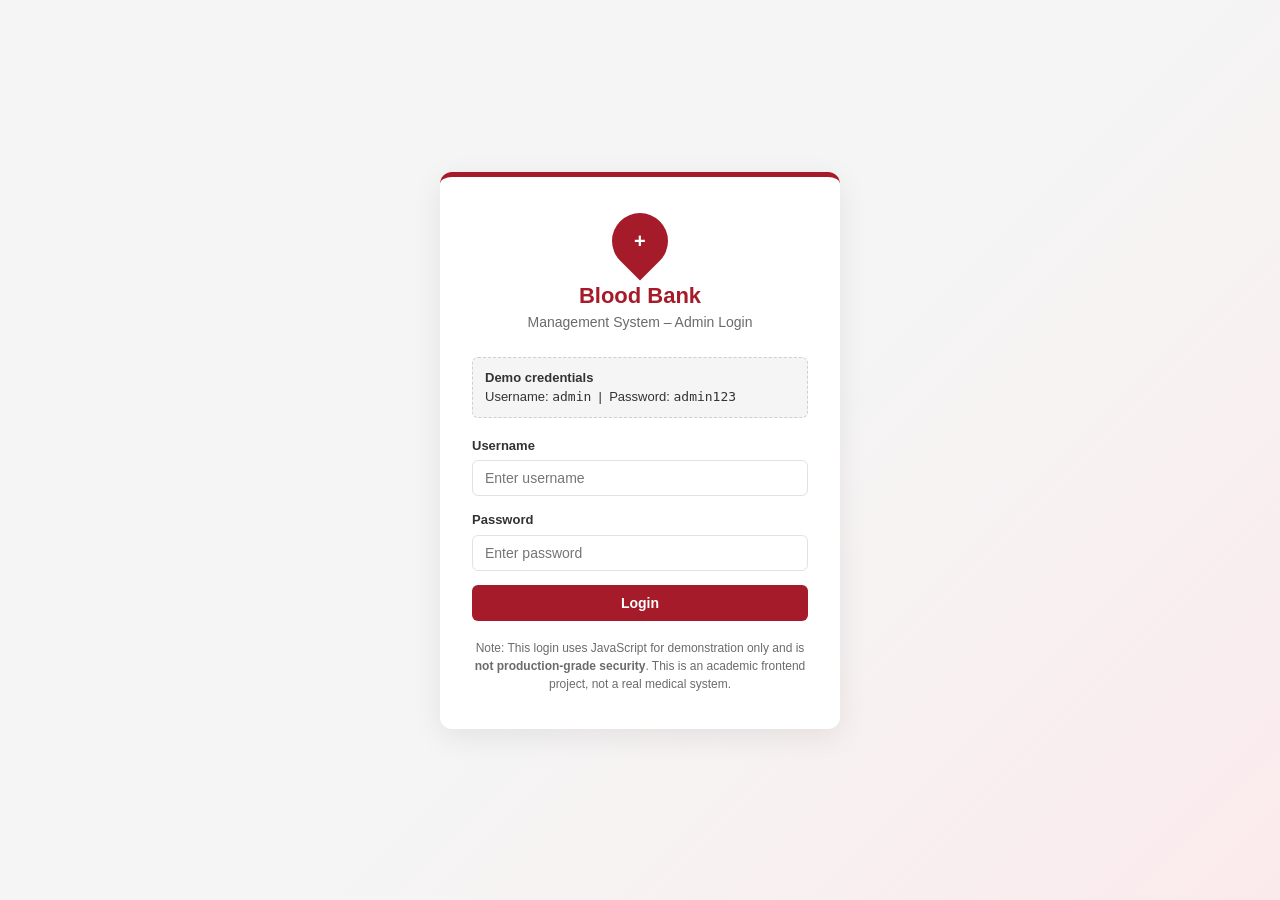
<file: index.html>
<!DOCTYPE html>
<html lang="en">
<head>
    <meta charset="UTF-8">
    <meta name="viewport" content="width=device-width, initial-scale=1.0">
    <title>Admin Login | Blood Bank Management System</title>
    <link rel="stylesheet" href="css/style.css">
</head>
<body data-page="login">

    <div class="login-page">
        <div class="login-box">
            <div class="login-logo">
                <div class="drop"><span>+</span></div>
                <h1>Blood Bank</h1>
                <p>Management System &ndash; Admin Login</p>
            </div>

            <div class="demo-credentials">
                <strong>Demo credentials</strong><br>
                Username: <code>admin</code> &nbsp;|&nbsp; Password: <code>admin123</code>
            </div>

            <div class="form-error-box" id="loginError">Invalid username or password.</div>

            <form id="loginForm" novalidate>
                <div class="form-group">
                    <label for="username">Username</label>
                    <input type="text" id="username" class="form-control" placeholder="Enter username" autocomplete="username">
                </div>
                <div class="form-group">
                    <label for="password">Password</label>
                    <input type="password" id="password" class="form-control" placeholder="Enter password" autocomplete="current-password">
                </div>
                <button type="submit" class="btn btn-primary btn-block">Login</button>
            </form>

            <p class="login-note">
                Note: This login uses JavaScript for demonstration only and is
                <strong>not production-grade security</strong>. This is an academic
                frontend project, not a real medical system.
            </p>
        </div>
    </div>

    <div class="toast-container" id="toastContainer"></div>

    <script src="js/data.js"></script>
    <script src="js/script.js"></script>
</body>
</html>
</file>
<file: css/style.css>
/* =========================================================
   style.css - Blood Bank Management System
   Colour palette:
     Primary    : #A61B29 (dark red)
     Secondary  : #FFFFFF (white)
     Background : #F5F5F5 (light grey)
     Text       : #333333 (dark grey)
   ========================================================= */

:root {
    --primary: #A61B29;
    --primary-dark: #861520;
    --primary-light: #FBEAEC;
    --white: #FFFFFF;
    --bg: #F5F5F5;
    --text: #333333;
    --muted: #6B6B6B;
    --border: #E2E2E2;
    --success: #2E7D32;
    --success-light: #E8F5E9;
    --warning: #B26A00;
    --warning-light: #FFF4E0;
    --info: #1F5FA8;
    --info-light: #E7F0FB;
    --shadow: 0 2px 8px rgba(0, 0, 0, 0.06);
    --radius: 8px;
    --sidebar-width: 240px;
}

* { box-sizing: border-box; margin: 0; padding: 0; }

body {
    font-family: "Segoe UI", Roboto, Arial, sans-serif;
    font-size: 15px;
    color: var(--text);
    background: var(--bg);
    line-height: 1.5;
}

a { color: var(--primary); text-decoration: none; }

/* ---------------- Buttons ---------------- */
.btn {
    display: inline-flex;
    align-items: center;
    gap: 6px;
    padding: 9px 16px;
    border: 1px solid transparent;
    border-radius: 6px;
    font-size: 14px;
    font-weight: 600;
    cursor: pointer;
    transition: background 0.2s, color 0.2s, border-color 0.2s, transform 0.1s;
    font-family: inherit;
}
.btn:active { transform: scale(0.97); }
.btn-primary { background: var(--primary); color: var(--white); }
.btn-primary:hover { background: var(--primary-dark); }
.btn-outline { background: var(--white); color: var(--primary); border-color: var(--primary); }
.btn-outline:hover { background: var(--primary-light); }
.btn-light { background: var(--white); color: var(--text); border-color: var(--border); }
.btn-light:hover { background: #EEEEEE; }
.btn-sm { padding: 5px 10px; font-size: 13px; }
.btn-success { background: var(--success); color: var(--white); }
.btn-success:hover { background: #22602A; }
.btn-danger { background: var(--white); color: var(--primary); border-color: #E5B5BA; }
.btn-danger:hover { background: var(--primary); color: var(--white); }
.btn-info { background: var(--info); color: var(--white); }
.btn-info:hover { background: #174A84; }
.btn-block { width: 100%; justify-content: center; }

/* ---------------- Login page ---------------- */
.login-page {
    min-height: 100vh;
    display: flex;
    align-items: center;
    justify-content: center;
    padding: 20px;
    background: linear-gradient(135deg, #F5F5F5 0%, #F5F5F5 55%, var(--primary-light) 100%);
}
.login-box {
    background: var(--white);
    width: 100%;
    max-width: 400px;
    padding: 36px 32px;
    border-radius: 12px;
    box-shadow: 0 8px 30px rgba(0, 0, 0, 0.08);
    border-top: 5px solid var(--primary);
}
.login-logo { text-align: center; margin-bottom: 24px; }
.login-logo .drop {
    width: 56px; height: 56px;
    margin: 0 auto 10px;
    background: var(--primary);
    border-radius: 50% 50% 50% 0;
    transform: rotate(-45deg);
    display: flex; align-items: center; justify-content: center;
}
.login-logo .drop span { transform: rotate(45deg); color: var(--white); font-weight: 700; font-size: 20px; }
.login-logo h1 { font-size: 22px; color: var(--primary); }
.login-logo p { color: var(--muted); font-size: 14px; }
.demo-credentials {
    background: var(--bg);
    border: 1px dashed #CFCFCF;
    border-radius: 6px;
    padding: 10px 12px;
    font-size: 13px;
    margin-bottom: 18px;
}
.login-note { margin-top: 18px; font-size: 12px; color: var(--muted); text-align: center; }

/* ---------------- Forms ---------------- */
.form-group { margin-bottom: 14px; }
.form-group label { display: block; font-weight: 600; font-size: 13px; margin-bottom: 5px; }
.form-control {
    width: 100%;
    padding: 9px 12px;
    border: 1px solid var(--border);
    border-radius: 6px;
    font-size: 14px;
    font-family: inherit;
    color: var(--text);
    background: var(--white);
    transition: border-color 0.2s, box-shadow 0.2s;
}
.form-control:focus { outline: none; border-color: var(--primary); box-shadow: 0 0 0 3px rgba(166, 27, 41, 0.12); }
.form-control.invalid { border-color: var(--primary); background: #FFF8F8; }
.error-text { color: var(--primary); font-size: 12px; margin-top: 4px; min-height: 0; }
.form-row { display: grid; grid-template-columns: 1fr 1fr; gap: 0 14px; }
.form-error-box {
    display: none;
    background: var(--primary-light);
    color: var(--primary);
    padding: 9px 12px;
    border-radius: 6px;
    font-size: 13px;
    margin-bottom: 14px;
}
.form-error-box.show { display: block; }

/* ---------------- Layout: sidebar + main ---------------- */
.sidebar {
    position: fixed;
    top: 0; left: 0; bottom: 0;
    width: var(--sidebar-width);
    background: var(--white);
    border-right: 1px solid var(--border);
    display: flex;
    flex-direction: column;
    z-index: 100;
    transition: transform 0.25s ease;
}
.sidebar-brand {
    display: flex;
    align-items: center;
    gap: 10px;
    padding: 18px 20px;
    border-bottom: 1px solid var(--border);
}
.brand-icon {
    width: 34px; height: 34px;
    background: var(--primary);
    color: var(--white);
    border-radius: 8px;
    display: flex; align-items: center; justify-content: center;
    font-weight: 700;
}
.brand-text strong { display: block; color: var(--primary); font-size: 16px; line-height: 1.2; }
.brand-text small { color: var(--muted); font-size: 12px; }

.nav-links { list-style: none; padding: 12px 10px; flex: 1; overflow-y: auto; }
.nav-links li { margin-bottom: 4px; }
.nav-links a {
    display: flex;
    align-items: center;
    gap: 12px;
    padding: 10px 14px;
    color: var(--text);
    border-radius: 6px;
    font-weight: 500;
    transition: background 0.2s, color 0.2s;
}
.nav-links a .icon { width: 20px; text-align: center; font-size: 16px; }
.nav-links a:hover { background: var(--bg); color: var(--primary); }
.nav-links a.active { background: var(--primary); color: var(--white); }
.sidebar-footer { padding: 14px 20px; border-top: 1px solid var(--border); font-size: 12px; color: var(--muted); }

.main { margin-left: var(--sidebar-width); min-height: 100vh; display: flex; flex-direction: column; }

.topbar {
    position: sticky;
    top: 0;
    z-index: 50;
    background: var(--white);
    border-bottom: 1px solid var(--border);
    padding: 12px 24px;
    display: flex;
    align-items: center;
    justify-content: space-between;
    gap: 12px;
}
.topbar-left { display: flex; align-items: center; gap: 12px; }
.topbar h2 { font-size: 19px; }
.topbar-right { display: flex; align-items: center; gap: 14px; }
.admin-badge { display: flex; align-items: center; gap: 8px; font-size: 14px; font-weight: 600; }
.admin-avatar {
    width: 32px; height: 32px;
    border-radius: 50%;
    background: var(--primary-light);
    color: var(--primary);
    display: flex; align-items: center; justify-content: center;
    font-weight: 700;
}
.menu-toggle {
    display: none;
    background: none;
    border: 1px solid var(--border);
    border-radius: 6px;
    width: 36px; height: 36px;
    font-size: 18px;
    cursor: pointer;
    color: var(--text);
}
.overlay {
    display: none;
    position: fixed; inset: 0;
    background: rgba(0, 0, 0, 0.35);
    z-index: 90;
}
.overlay.show { display: block; }

.content { padding: 24px; flex: 1; }
.page-footer {
    padding: 14px 24px;
    font-size: 12px;
    color: var(--muted);
    border-top: 1px solid var(--border);
    background: var(--white);
}

/* ---------------- Cards ---------------- */
.stats-grid { display: grid; grid-template-columns: repeat(4, 1fr); gap: 18px; margin-bottom: 22px; }
.stat-card {
    background: var(--white);
    border-radius: var(--radius);
    padding: 18px 20px;
    box-shadow: var(--shadow);
    border-left: 4px solid var(--primary);
    display: flex;
    align-items: center;
    justify-content: space-between;
    transition: transform 0.2s, box-shadow 0.2s;
}
.stat-card:hover { transform: translateY(-2px); box-shadow: 0 6px 16px rgba(0, 0, 0, 0.08); }
.stat-card .label { color: var(--muted); font-size: 13px; font-weight: 600; text-transform: uppercase; letter-spacing: 0.3px; }
.stat-card .value { font-size: 28px; font-weight: 700; margin-top: 2px; }
.stat-card .stat-icon {
    width: 46px; height: 46px;
    border-radius: 50%;
    background: var(--primary-light);
    color: var(--primary);
    display: flex; align-items: center; justify-content: center;
    font-size: 20px;
}

.card {
    background: var(--white);
    border-radius: var(--radius);
    box-shadow: var(--shadow);
    margin-bottom: 22px;
}
.card-header {
    padding: 14px 20px;
    border-bottom: 1px solid var(--border);
    display: flex;
    align-items: center;
    justify-content: space-between;
    gap: 10px;
    flex-wrap: wrap;
}
.card-header h3 { font-size: 16px; }
.card-body { padding: 18px 20px; }

.grid-2 { display: grid; grid-template-columns: 2fr 1fr; gap: 22px; }
.grid-2-equal { display: grid; grid-template-columns: 1fr 1fr; gap: 22px; }
.grid-2 > .card, .grid-2-equal > .card { margin-bottom: 22px; min-width: 0; }

/* ---------------- Bar chart (pure CSS + JS) ---------------- */
.bar-chart {
    display: flex;
    align-items: flex-end;
    justify-content: space-around;
    gap: 10px;
    height: 240px;
    padding: 10px 4px 0;
    border-bottom: 2px solid var(--border);
}
.bar-item { flex: 1; display: flex; flex-direction: column; align-items: center; justify-content: flex-end; height: 100%; }
.bar-value { font-size: 13px; font-weight: 700; margin-bottom: 4px; }
.bar {
    width: 100%;
    max-width: 46px;
    background: var(--primary);
    border-radius: 5px 5px 0 0;
    transition: height 0.6s ease, background 0.2s;
    min-height: 2px;
}
.bar:hover { background: var(--primary-dark); }
.bar.low { background: #E0A3A9; }
.bar-labels { display: flex; justify-content: space-around; gap: 10px; padding: 8px 4px 0; }
.bar-labels span { flex: 1; text-align: center; font-size: 13px; font-weight: 600; }
.chart-legend { display: flex; gap: 16px; font-size: 12px; color: var(--muted); margin-top: 12px; }
.chart-legend i { display: inline-block; width: 12px; height: 12px; border-radius: 3px; vertical-align: middle; margin-right: 5px; }

/* ---------------- Summary list & alerts ---------------- */
.summary-list { list-style: none; }
.summary-list li {
    display: flex;
    justify-content: space-between;
    padding: 10px 0;
    border-bottom: 1px solid var(--border);
    font-size: 14px;
}
.summary-list li:last-child { border-bottom: none; }
.summary-list strong { font-size: 15px; }

.alert-item {
    display: flex;
    align-items: center;
    justify-content: space-between;
    padding: 10px 12px;
    border-radius: 6px;
    background: var(--primary-light);
    color: var(--primary);
    margin-bottom: 8px;
    font-size: 14px;
}
.alert-item.out { background: var(--primary); color: var(--white); }
.alert-ok { padding: 10px 12px; border-radius: 6px; background: var(--success-light); color: var(--success); font-size: 14px; }

/* ---------------- Group mini grid (dashboard) ---------------- */
.group-mini-grid { display: grid; grid-template-columns: repeat(4, 1fr); gap: 10px; }
.group-mini {
    border: 1px solid var(--border);
    border-radius: 6px;
    padding: 10px;
    text-align: center;
    transition: border-color 0.2s;
}
.group-mini:hover { border-color: var(--primary); }
.group-mini .g { font-weight: 700; color: var(--primary); font-size: 16px; }
.group-mini .u { font-size: 13px; color: var(--muted); }
.group-mini.low { background: var(--primary-light); }

/* ---------------- Tables ---------------- */
.toolbar {
    display: flex;
    gap: 10px;
    flex-wrap: wrap;
    align-items: center;
    margin-bottom: 16px;
}
.toolbar .form-control { width: auto; min-width: 180px; }
.toolbar .search-input { flex: 1; min-width: 200px; max-width: 340px; }
.toolbar .spacer { flex: 1; }

.table-wrap { overflow-x: auto; }
.table { width: 100%; border-collapse: collapse; font-size: 14px; }
.table th {
    background: #FAFAFA;
    text-align: left;
    padding: 11px 14px;
    font-size: 12px;
    text-transform: uppercase;
    letter-spacing: 0.3px;
    color: var(--muted);
    border-bottom: 1px solid var(--border);
    white-space: nowrap;
}
.table td { padding: 11px 14px; border-bottom: 1px solid var(--border); vertical-align: middle; }
.table tbody tr { transition: background 0.15s; }
.table tbody tr:hover { background: #FCF6F7; }
.table .actions { display: flex; gap: 6px; flex-wrap: wrap; }
.empty-row td { text-align: center; color: var(--muted); padding: 28px; }
.record-count { font-size: 13px; color: var(--muted); }

/* ---------------- Badges ---------------- */
.badge {
    display: inline-block;
    padding: 3px 10px;
    border-radius: 20px;
    font-size: 12px;
    font-weight: 600;
    white-space: nowrap;
}
.badge-group { background: var(--primary-light); color: var(--primary); font-weight: 700; }
.badge-pending { background: var(--warning-light); color: var(--warning); }
.badge-approved { background: var(--info-light); color: var(--info); }
.badge-rejected { background: #EEEEEE; color: #666666; }
.badge-fulfilled { background: var(--success-light); color: var(--success); }
.badge-urgent { background: var(--primary); color: var(--white); }
.badge-high { background: var(--primary-light); color: var(--primary); }
.badge-normal { background: #EEEEEE; color: #555555; }
.badge-ok { background: var(--success-light); color: var(--success); }
.badge-low { background: var(--warning-light); color: var(--warning); }
.badge-out { background: var(--primary); color: var(--white); }

/* ---------------- Inventory cards ---------------- */
.inventory-grid { display: grid; grid-template-columns: repeat(4, 1fr); gap: 18px; }
.blood-card {
    background: var(--white);
    border-radius: var(--radius);
    box-shadow: var(--shadow);
    padding: 20px;
    text-align: center;
    border-top: 4px solid var(--primary);
    transition: transform 0.2s, box-shadow 0.2s;
}
.blood-card:hover { transform: translateY(-3px); box-shadow: 0 8px 18px rgba(0, 0, 0, 0.08); }
.blood-card.low { border-top-color: var(--warning); }
.blood-card.out { border-top-color: #999999; }
.blood-card .group-name { font-size: 30px; font-weight: 800; color: var(--primary); }
.blood-card .units { font-size: 15px; margin: 4px 0 10px; }
.blood-card .units strong { font-size: 22px; }
.blood-card .card-actions { display: flex; gap: 8px; justify-content: center; margin-top: 14px; flex-wrap: wrap; }

/* ---------------- Modal ---------------- */
.modal {
    position: fixed;
    inset: 0;
    background: rgba(0, 0, 0, 0.45);
    display: flex;
    align-items: center;
    justify-content: center;
    padding: 16px;
    z-index: 200;
    opacity: 0;
    visibility: hidden;
    transition: opacity 0.2s, visibility 0.2s;
}
.modal.show { opacity: 1; visibility: visible; }
.modal-box {
    background: var(--white);
    width: 100%;
    max-width: 560px;
    max-height: 92vh;
    overflow-y: auto;
    border-radius: 10px;
    box-shadow: 0 12px 40px rgba(0, 0, 0, 0.2);
    transform: translateY(-15px);
    transition: transform 0.2s;
}
.modal.show .modal-box { transform: translateY(0); }
.modal-box.small { max-width: 420px; }
.modal-header {
    display: flex;
    align-items: center;
    justify-content: space-between;
    padding: 16px 20px;
    border-bottom: 1px solid var(--border);
}
.modal-header h3 { font-size: 17px; }
.modal-close {
    background: none;
    border: none;
    font-size: 24px;
    line-height: 1;
    cursor: pointer;
    color: var(--muted);
    transition: color 0.2s;
}
.modal-close:hover { color: var(--primary); }
.modal-body { padding: 18px 20px; }
.modal-footer {
    padding: 14px 20px;
    border-top: 1px solid var(--border);
    display: flex;
    justify-content: flex-end;
    gap: 10px;
}

.info-table { width: 100%; font-size: 14px; }
.info-table td { padding: 7px 0; border-bottom: 1px solid var(--border); }
.info-table td:first-child { color: var(--muted); width: 40%; }
.donor-preview {
    background: var(--bg);
    border-radius: 6px;
    padding: 10px 12px;
    font-size: 13px;
    margin-bottom: 14px;
    display: none;
}
.donor-preview.show { display: block; }

/* ---------------- Toast notifications ---------------- */
.toast-container {
    position: fixed;
    top: 18px;
    right: 18px;
    z-index: 300;
    display: flex;
    flex-direction: column;
    gap: 10px;
}
.toast {
    min-width: 260px;
    max-width: 340px;
    background: var(--white);
    border-left: 4px solid var(--success);
    border-radius: 6px;
    padding: 12px 16px;
    box-shadow: 0 6px 20px rgba(0, 0, 0, 0.15);
    font-size: 14px;
    animation: slideIn 0.3s ease;
}
.toast.error { border-left-color: var(--primary); }
.toast.warning { border-left-color: var(--warning); }
.toast.hide { opacity: 0; transform: translateX(20px); transition: all 0.3s; }
@keyframes slideIn { from { opacity: 0; transform: translateX(30px); } to { opacity: 1; transform: translateX(0); } }

/* ---------------- Reports ---------------- */
.report-header { text-align: center; margin-bottom: 20px; }
.report-header h2 { color: var(--primary); }
.report-header p { color: var(--muted); font-size: 13px; }
.print-only { display: none; }
.notice {
    background: var(--warning-light);
    color: var(--warning);
    border-radius: 6px;
    padding: 10px 14px;
    font-size: 13px;
    margin-bottom: 18px;
}

/* ---------------- Responsive ---------------- */
@media (max-width: 1100px) {
    .stats-grid, .inventory-grid { grid-template-columns: repeat(2, 1fr); }
    .grid-2, .grid-2-equal { grid-template-columns: 1fr; gap: 0; }
}

@media (max-width: 800px) {
    .sidebar { transform: translateX(-100%); }
    .sidebar.open { transform: translateX(0); box-shadow: 4px 0 20px rgba(0, 0, 0, 0.15); }
    .main { margin-left: 0; }
    .menu-toggle { display: inline-block; }
    .admin-badge span.name { display: none; }
    .content { padding: 16px; }
    .topbar { padding: 10px 16px; }
}

@media (max-width: 560px) {
    .stats-grid, .inventory-grid { grid-template-columns: 1fr; }
    .form-row { grid-template-columns: 1fr; }
    .group-mini-grid { grid-template-columns: repeat(2, 1fr); }
    .toolbar .form-control, .toolbar .search-input { width: 100%; max-width: none; }
    .toolbar .btn { width: 100%; justify-content: center; }
    .bar-chart { gap: 4px; height: 200px; }
    .bar-labels { gap: 4px; }
    .bar-labels span, .bar-value { font-size: 11px; }
    .topbar h2 { font-size: 16px; }
}

/* ---------------- Print (Reports page) ---------------- */
@media print {
    .sidebar, .topbar, .page-footer, .no-print, .toast-container, .overlay { display: none !important; }
    .main { margin-left: 0; }
    .content { padding: 0; }
    body { background: var(--white); }
    .card, .stat-card { box-shadow: none; border: 1px solid #CCCCCC; break-inside: avoid; }
    .print-only { display: block; }
    .stats-grid { grid-template-columns: repeat(3, 1fr); }
}
</file>
